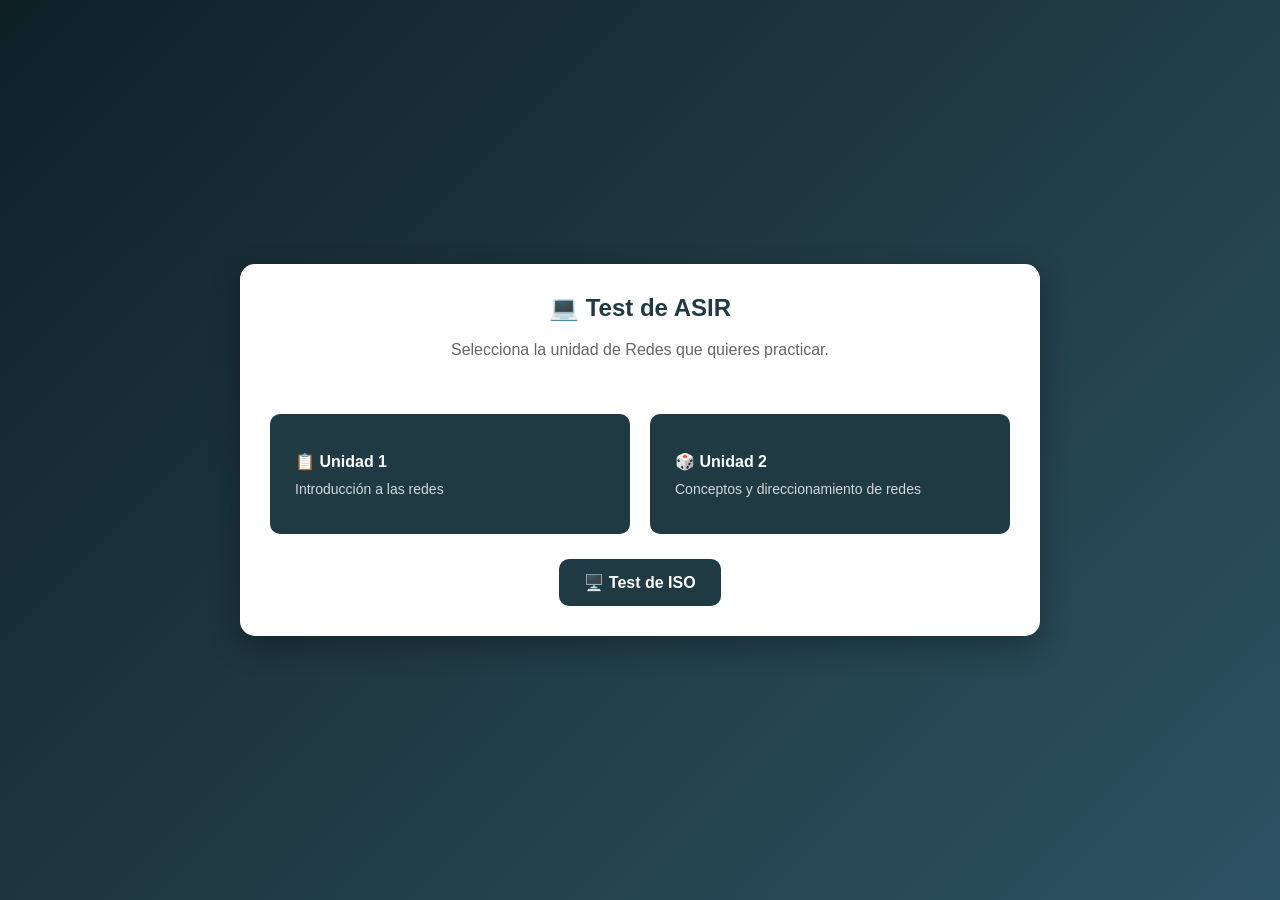
<file: index.html>
<!DOCTYPE html>
<html lang="es">
<head>
    <meta charset="UTF-8">
    <meta name="viewport" content="width=device-width, initial-scale=1.0">
    <title>Apuntes ASIR</title>
</head>
<body>

    <script>
        window.location.href = "mis-tests/";
    </script>

</body>
</html>
</file>
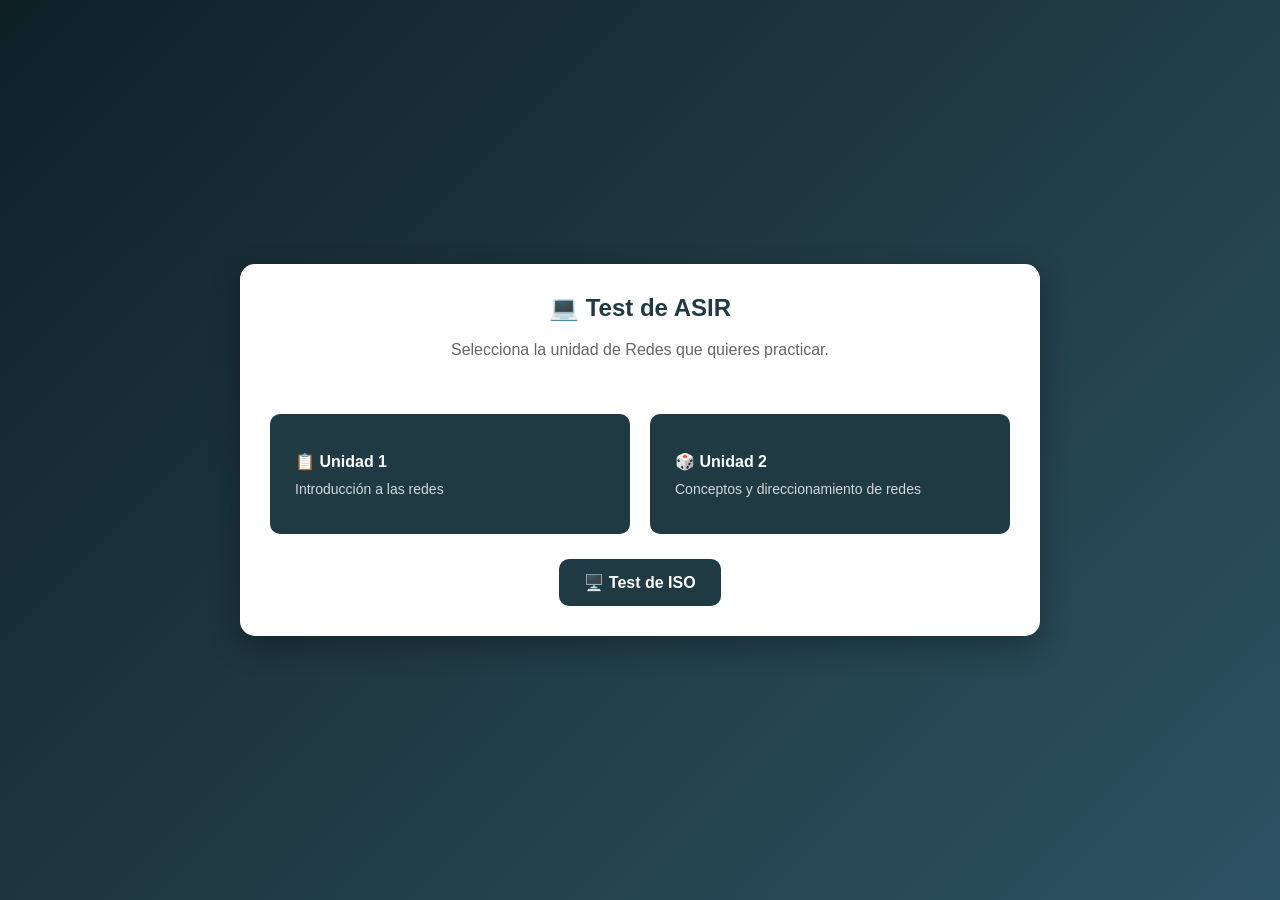
<file: mis-tests/index.html>
<!DOCTYPE html>
<html lang="es">

<head>
    <meta charset="UTF-8">
    <meta name="viewport" content="width=device-width, initial-scale=1.0">

    <title>Test de ASIR - Redes</title>

    <link rel="stylesheet" href="style.css">

</head>

<body>

    <main class="contenedor">

        <!-- ========================================= -->
        <!-- SELECCIÓN DE UNIDAD -->
        <!-- ========================================= -->

        <section id="selectorUnidades" class="panel seleccion-modo">

            <h1>💻 Test de ASIR</h1>

            <p>Selecciona la unidad de Redes que quieres practicar.</p>

            <div class="botones-modo">

                <button id="botonUnidad1" class="boton modo" type="button">

                    📋 Unidad 1

                    <span>
                        Introducción a las redes
                    </span>

                </button>

                <button id="botonUnidad2" class="boton modo" type="button">

                    🎲 Unidad 2

                    <span>
                        Conceptos y direccionamiento de redes
                    </span>

                </button>

            </div>

            <!-- ACCESO AL TEST DE ISO -->

            <a href="iso/" class="boton boton-iso">
                🖥️ Test de ISO
            </a>

        </section>


        <!-- ========================================= -->
        <!-- SELECCIÓN DEL MODO -->
        <!-- ========================================= -->

        <section id="seleccionModo" class="panel seleccion-modo oculto">

            <h1>💻 Test de ASIR</h1>

            <p id="descripcionUnidad">
                Unidad de Redes
            </p>

            <h2>
                Elige el modo del test
            </h2>

            <div class="botones-modo">

                <button id="modoNormal" class="boton modo" type="button">

                    📋 Modo normal

                    <span>
                        Preguntas en orden
                    </span>

                </button>

                <button id="modoAleatorio" class="boton modo" type="button">

                    🎲 Modo aleatorio

                    <span>
                        Preguntas mezcladas
                    </span>

                </button>

                <button id="modoExamen" class="boton modo" type="button">

                    📝 Modo examen

                    <span>
                        30 minutos, sin corrección hasta el final
                    </span>

                </button>

            </div>

            <button id="botonCambiarUnidadInicio" class="boton" type="button">
                ← Elegir otra unidad
            </button>

        </section>


        <!-- ========================================= -->
        <!-- TEST -->
        <!-- ========================================= -->

        <section id="test" class="panel oculto">

            <div class="informacion">

                <span id="numeroPregunta">
                    Pregunta 1
                </span>

                <span id="contador">
                    ⏱️ 00:00
                </span>

                <span id="puntuacion">
                    Puntos: 0
                </span>

            </div>


            <!-- BARRA DE PROGRESO -->

            <div class="barra-contenedor">

                <div id="barra-progreso"></div>

            </div>


            <!-- PREGUNTA -->

            <h2 id="pregunta">
                Cargando pregunta...
            </h2>


            <!-- RESPUESTAS -->

            <div id="opciones" class="opciones"></div>


            <!-- BOTONES DE NAVEGACIÓN -->

            <div class="botones-navegacion">

                <button
                    id="botonAnterior"
                    class="boton"
                    type="button"
                    disabled
                >
                    ← Anterior
                </button>

                <button
                    id="botonReiniciarTest"
                    class="boton boton-reiniciar"
                    type="button"
                >
                    🔄 Reiniciar
                </button>

                <button
                    id="botonSiguiente"
                    class="boton"
                    type="button"
                    disabled
                >
                    Siguiente →
                </button>

            </div>

            <button id="botonCambiarUnidad" class="boton" type="button">
                ← Cambiar de unidad
            </button>

        </section>


        <!-- ========================================= -->
        <!-- RESULTADO -->
        <!-- ========================================= -->

        <section id="resultado" class="resultado oculto">

            <h2>
                🎉 Test terminado
            </h2>

            <div class="nota" id="nota">
                0/10
            </div>

            <p id="mensajeResultado"></p>

            <p id="tiempoFinal"></p>

            <button id="botonReiniciar" class="boton" type="button">
                🔄 Volver a hacer el test
            </button>

            <button id="botonCambiarUnidadResultado" class="boton" type="button">
                ← Elegir otra unidad
            </button>

        </section>

    </main>


    <!-- ========================================= -->
    <!-- JAVASCRIPT -->
    <!-- ========================================= -->

    <script src="selector_unidades.js"></script>

</body>

</html>
</file>
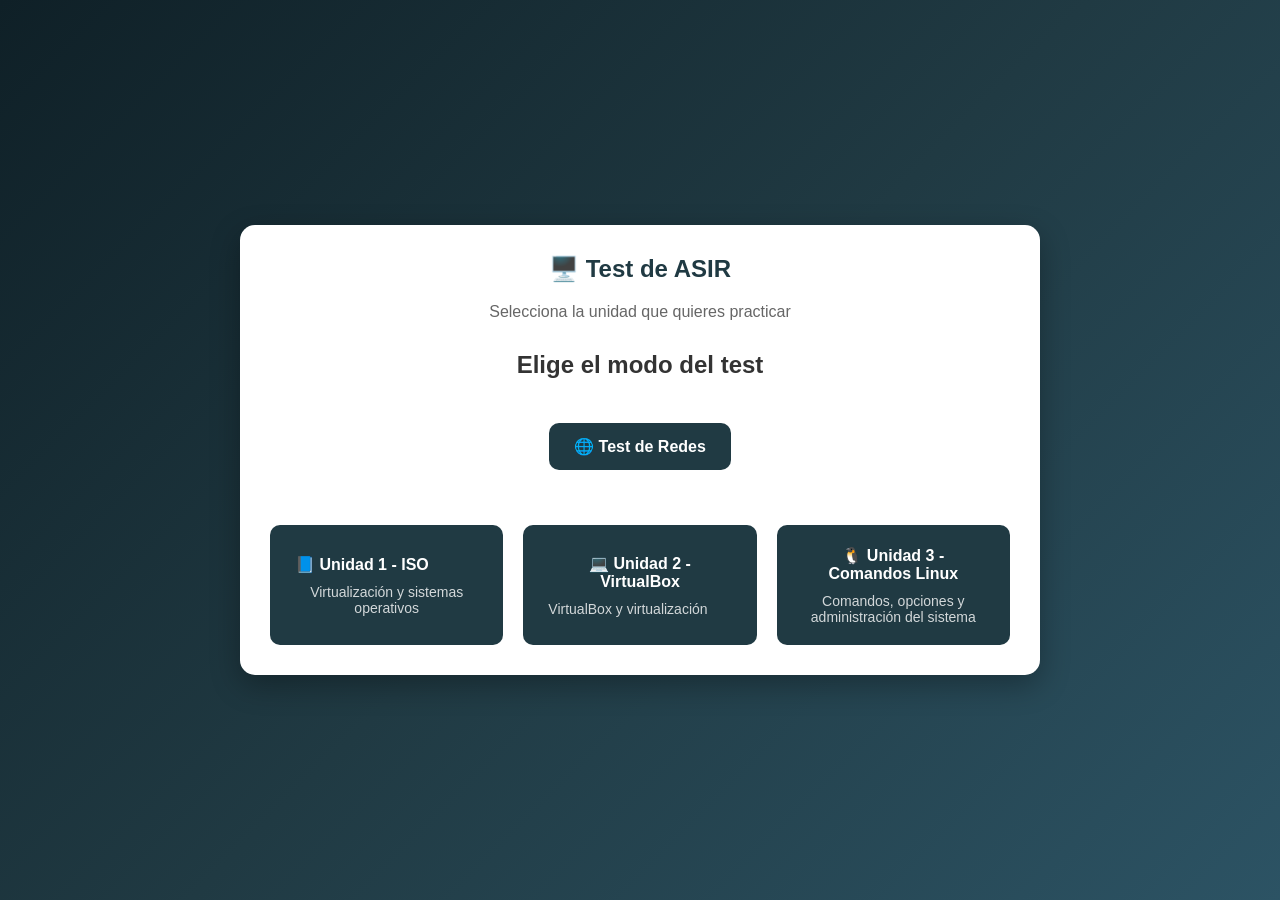
<file: mis-tests/iso/index.html>
<!DOCTYPE html>
<html lang="es">

<head>

    <meta charset="UTF-8">

    <meta name="viewport" content="width=device-width, initial-scale=1.0">

    <title>Test de ASIR - ISO</title>

    <link rel="stylesheet" href="style.css">

</head>


<body>


    <main class="contenedor">


        <!-- ========================================= -->
        <!-- SELECCIÓN DEL MODO -->
        <!-- ========================================= -->

        <section id="seleccionModo" class="panel seleccion-modo">


            <h1>🖥️ Test de ASIR</h1>


            <p id="tituloUnidad">
                Unidad 1 - ISO
            </p>


            <h2>
                Elige el modo del test
            </h2>


            <div class="botones-modo">


                <button id="modoNormal" class="boton modo">

                    📋 Modo normal

                    <span>
                        Preguntas en orden
                    </span>

                </button>


                <button id="modoAleatorio" class="boton modo">

                    🎲 Modo aleatorio

                    <span>
                        Preguntas mezcladas
                    </span>

                </button>


                <button id="modoExamen" class="boton modo oculto">

                    📝 Modo examen

                    <span>
                        30 minutos · Resultado al finalizar
                    </span>

                </button>


            </div>


            <!-- ========================================= -->
            <!-- ACCESO AL TEST DE REDES -->
            <!-- ========================================= -->

            <a href="../" class="boton boton-iso">

                🌐 Test de Redes

            </a>


            <!-- ========================================= -->
            <!-- SELECCIÓN DE UNIDAD -->
            <!-- Se conserva el diseño y la estructura original -->
            <!-- ========================================= -->

            <div id="selectorUnidades" class="botones-modo">

                <button id="botonUnidad1" class="boton modo">

                    📘 Unidad 1 - ISO

                    <span>
                        Virtualización y sistemas operativos
                    </span>

                </button>

                <button id="botonUnidad2" class="boton modo">

                    💻 Unidad 2 - VirtualBox

                    <span>
                        VirtualBox y virtualización
                    </span>

                </button>

                <button id="botonUnidad3" class="boton modo">

                    🐧 Unidad 3 - Comandos Linux

                    <span>
                        Comandos, opciones y administración del sistema
                    </span>

                </button>

            </div>


        </section>



        <!-- ========================================= -->
        <!-- TEST -->
        <!-- ========================================= -->

        <section id="test" class="panel oculto">

            <p id="avisoExamen" class="aviso-examen oculto">Modo examen: no verás las respuestas correctas hasta finalizar.</p>

            <div class="informacion">


                <span id="numeroPregunta">

                    Pregunta 1

                </span>


                <span id="contador">

                    ⏱️ 00:00

                </span>


                <span id="puntuacion">

                    Puntos: 0

                </span>


            </div>



            <!-- BARRA DE PROGRESO -->

            <div class="barra-contenedor">

                <div id="barra-progreso"></div>

            </div>



            <!-- ========================================= -->
            <!-- PREGUNTA -->
            <!-- ========================================= -->

            <h2 id="pregunta">

                Cargando pregunta...

            </h2>



            <!-- ========================================= -->
            <!-- RESPUESTAS -->
            <!-- ========================================= -->

            <div id="opciones" class="opciones"></div>



            <!-- ========================================= -->
            <!-- BOTONES DE NAVEGACIÓN -->
            <!-- ========================================= -->

            <div class="botones-navegacion">


                <button
                    id="botonAnterior"
                    class="boton"
                    disabled
                >

                    ← Anterior

                </button>


                <button
                    id="botonReiniciarTest"
                    class="boton boton-reiniciar"
                >

                    🔄 Reiniciar

                </button>


                <button
                    id="botonSiguiente"
                    class="boton"
                    disabled
                >

                    Siguiente →

                </button>


            </div>


            <button id="botonCambiarUnidad" class="boton boton-iso">

                ← Elegir otra unidad

            </button>


        </section>



        <!-- ========================================= -->
        <!-- RESULTADO -->
        <!-- ========================================= -->

        <section id="resultado" class="resultado oculto">


            <h2>

                🎉 Test terminado

            </h2>


            <div class="nota" id="nota">

                0/10

            </div>


            <p id="mensajeResultado">

            </p>

            <div id="resumenExamen" class="resumen-examen oculto">
                <p id="aciertosExamen"></p>
                <p id="fallosExamen"></p>
                <p id="sinResponderExamen"></p>
            </div>


            <p id="tiempoFinal">

            </p>


            <button id="botonReiniciar" class="boton">

                🔄 Volver a hacer el test

            </button>


            <button id="botonCambiarUnidadResultado" class="boton boton-iso">

                ← Elegir otra unidad

            </button>


        </section>


    </main>



    <!-- ========================================= -->
    <!-- JAVASCRIPT -->
    <!-- El selector carga únicamente la unidad elegida -->
    <!-- ========================================= -->

    <script src="selector_unidades.js"></script>


</body>

</html>
</file>
<file: mis-tests/style.css>
* {
    box-sizing: border-box;
}


body {

    margin: 0;

    font-family: Arial, sans-serif;

    background: linear-gradient(
        135deg,
        #0f2027,
        #203a43,
        #2c5364
    );

    min-height: 100vh;

    display: flex;

    justify-content: center;

    align-items: center;

    padding: 20px;
}


.contenedor {

    width: 100%;

    max-width: 800px;

}


/* ----------------------------- */
/* PANEL */
/* ----------------------------- */

.panel {

    background: white;

    border-radius: 15px;

    padding: 30px;

    box-shadow:
        0 10px 30px rgba(0, 0, 0, 0.3);

}


.panel h1 {

    text-align: center;

    margin-top: 0;

    color: #203a43;

}


.panel > p {

    text-align: center;

    color: #666;

}


/* ----------------------------- */
/* SELECCIÓN DE MODO */
/* ----------------------------- */

.seleccion-modo {

    text-align: center;

}


.seleccion-modo h2 {

    margin-top: 30px;

    color: #333;

}


.botones-modo {

    display: flex;

    gap: 20px;

    margin-top: 30px;

}


.modo {

    flex: 1;

    min-height: 120px;

    font-size: 18px;

    display: flex;

    flex-direction: column;

    justify-content: center;

    gap: 10px;

}


.modo span {

    font-size: 14px;

    font-weight: normal;

    opacity: 0.8;

}


/* ----------------------------- */
/* BOTÓN TEST DE ISO */
/* ----------------------------- */

.boton-iso {

    display: inline-block;

    text-decoration: none;

    margin-top: 30px;

}


/* ----------------------------- */
/* INFORMACIÓN DEL TEST */
/* ----------------------------- */

.informacion {

    display: flex;

    justify-content: space-between;

    align-items: center;

    margin-bottom: 15px;

    font-weight: bold;

    color: #444;

}


/* ----------------------------- */
/* CONTADOR */
/* ----------------------------- */

#contador {

    font-size: 18px;

    color: #203a43;

}


/* ----------------------------- */
/* BARRA DE PROGRESO */
/* ----------------------------- */

.barra-contenedor {

    width: 100%;

    height: 10px;

    background: #ddd;

    border-radius: 10px;

    overflow: hidden;

    margin-bottom: 30px;

}


#barra-progreso {

    width: 0%;

    height: 100%;

    background: #2c5364;

    transition: width 0.3s;

}


/* ----------------------------- */
/* PREGUNTA */
/* ----------------------------- */

#pregunta {

    color: #222;

    margin-bottom: 25px;

}


/* ----------------------------- */
/* OPCIONES */
/* ----------------------------- */

.opciones {

    display: flex;

    flex-direction: column;

    gap: 12px;

}


.opcion {

    width: 100%;

    padding: 15px;

    border: 2px solid #ddd;

    border-radius: 10px;

    background: white;

    cursor: pointer;

    text-align: left;

    font-size: 16px;

    transition: 0.2s;

}


.opcion:hover {

    border-color: #2c5364;

    background: #f2f7f9;

}


.opcion.correcta {

    background: #c8e6c9;

    border-color: #2e7d32;

}


.opcion.incorrecta {

    background: #ffcdd2;

    border-color: #c62828;

}


/* ----------------------------- */
/* BOTONES */
/* ----------------------------- */

.boton {

    border: none;

    background: #203a43;

    color: white;

    padding: 14px 25px;

    border-radius: 10px;

    cursor: pointer;

    font-size: 16px;

    font-weight: bold;

    margin-top: 25px;

    transition: 0.2s;

}


.boton:hover {

    background: #2c5364;

    transform: translateY(-2px);

}


.boton:disabled {

    background: #999;

    cursor: not-allowed;

    transform: none;

}


/* ----------------------------- */
/* RESULTADO */
/* ----------------------------- */

.resultado {

    background: white;

    border-radius: 15px;

    padding: 40px;

    text-align: center;

    box-shadow:
        0 10px 30px rgba(0, 0, 0, 0.3);

}


.nota {

    font-size: 50px;

    font-weight: bold;

    color: #203a43;

    margin: 20px 0;

}


#tiempoFinal {

    font-size: 18px;

    font-weight: bold;

    color: #203a43;

}


/* ----------------------------- */
/* OCULTAR */
/* ----------------------------- */

.oculto {

    display: none;

}


/* ----------------------------- */
/* MÓVIL */
/* ----------------------------- */

@media (max-width: 600px) {

    .panel {

        padding: 20px;

    }


    .botones-modo {

        flex-direction: column;

    }


    .informacion {

        flex-direction: column;

        gap: 8px;

    }


    #pregunta {

        font-size: 20px;

    }


    .opcion {

        font-size: 15px;

    }

}


/* Modo examen */
#modoExamen { background: #7b2d26; }
#modoExamen:hover { background: #9b3b32; }
.opcion.seleccionada { border-color: #2c5364; background: #e2eef2; }
#contador.tiempo-urgente { color: #c62828; }
.botones-navegacion { display: flex; flex-wrap: wrap; gap: 10px; align-items: center; }
@media (max-width: 600px) {
    .botones-navegacion .boton { flex: 1 1 100%; }
}
</file>
<file: mis-tests/iso/style.css>
* {
    box-sizing: border-box;
}


body {

    margin: 0;

    font-family: Arial, sans-serif;

    background: linear-gradient(
        135deg,
        #0f2027,
        #203a43,
        #2c5364
    );

    min-height: 100vh;

    display: flex;

    justify-content: center;

    align-items: center;

    padding: 20px;
}


.contenedor {

    width: 100%;

    max-width: 800px;

}


/* ----------------------------- */
/* PANEL */
/* ----------------------------- */

.panel {

    background: white;

    border-radius: 15px;

    padding: 30px;

    box-shadow:
        0 10px 30px rgba(0, 0, 0, 0.3);

}


.panel h1 {

    text-align: center;

    margin-top: 0;

    color: #203a43;

}


.panel > p {

    text-align: center;

    color: #666;

}


/* ----------------------------- */
/* SELECCIÓN DE MODO */
/* ----------------------------- */

.seleccion-modo {

    text-align: center;

}


.seleccion-modo h2 {

    margin-top: 30px;

    color: #333;

}


.botones-modo {

    display: flex;

    gap: 20px;

    margin-top: 30px;

}


.modo {

    flex: 1;

    min-height: 120px;

    font-size: 18px;

    display: flex;

    flex-direction: column;

    justify-content: center;

    gap: 10px;

}


.modo span {

    font-size: 14px;

    font-weight: normal;

    opacity: 0.8;

}


/* ----------------------------- */
/* BOTÓN TEST DE ISO */
/* ----------------------------- */

.boton-iso {

    display: inline-block;

    text-decoration: none;

    margin-top: 30px;

}


/* ----------------------------- */
/* INFORMACIÓN DEL TEST */
/* ----------------------------- */

.informacion {

    display: flex;

    justify-content: space-between;

    align-items: center;

    margin-bottom: 15px;

    font-weight: bold;

    color: #444;

}


/* ----------------------------- */
/* CONTADOR */
/* ----------------------------- */

#contador {

    font-size: 18px;

    color: #203a43;

}


/* ----------------------------- */
/* BARRA DE PROGRESO */
/* ----------------------------- */

.barra-contenedor {

    width: 100%;

    height: 10px;

    background: #ddd;

    border-radius: 10px;

    overflow: hidden;

    margin-bottom: 30px;

}


#barra-progreso {

    width: 0%;

    height: 100%;

    background: #2c5364;

    transition: width 0.3s;

}


/* ----------------------------- */
/* PREGUNTA */
/* ----------------------------- */

#pregunta {

    color: #222;

    margin-bottom: 25px;

}


/* ----------------------------- */
/* OPCIONES */
/* ----------------------------- */

.opciones {

    display: flex;

    flex-direction: column;

    gap: 12px;

}


.opcion {

    width: 100%;

    padding: 15px;

    border: 2px solid #ddd;

    border-radius: 10px;

    background: white;

    cursor: pointer;

    text-align: left;

    font-size: 16px;

    transition: 0.2s;

}


.opcion:hover {

    border-color: #2c5364;

    background: #f2f7f9;

}


.opcion.correcta {

    background: #c8e6c9;

    border-color: #2e7d32;

}


.opcion.incorrecta {

    background: #ffcdd2;

    border-color: #c62828;

}


/* ----------------------------- */
/* BOTONES */
/* ----------------------------- */

.boton {

    border: none;

    background: #203a43;

    color: white;

    padding: 14px 25px;

    border-radius: 10px;

    cursor: pointer;

    font-size: 16px;

    font-weight: bold;

    margin-top: 25px;

    transition: 0.2s;

}


.boton:hover {

    background: #2c5364;

    transform: translateY(-2px);

}


.boton:disabled {

    background: #999;

    cursor: not-allowed;

    transform: none;

}


/* ----------------------------- */
/* RESULTADO */
/* ----------------------------- */

.resultado {

    background: white;

    border-radius: 15px;

    padding: 40px;

    text-align: center;

    box-shadow:
        0 10px 30px rgba(0, 0, 0, 0.3);

}


.nota {

    font-size: 50px;

    font-weight: bold;

    color: #203a43;

    margin: 20px 0;

}


#tiempoFinal {

    font-size: 18px;

    font-weight: bold;

    color: #203a43;

}


/* ----------------------------- */
/* OCULTAR */
/* ----------------------------- */

.oculto {

    display: none;

}


/* ----------------------------- */
/* MÓVIL */
/* ----------------------------- */

@media (max-width: 600px) {

    .panel {

        padding: 20px;

    }


    .botones-modo {

        flex-direction: column;

    }


    .informacion {

        flex-direction: column;

        gap: 8px;

    }


    #pregunta {

        font-size: 20px;

    }


    .opcion {

        font-size: 15px;

    }

}

/* Elementos específicos del modo examen de la Unidad 3 */
.aviso-examen {
    padding: 12px 16px;
    margin: 0 0 16px;
    border-radius: 10px;
    background: #fff3cd;
    color: #664d03;
    font-weight: 600;
}

.resumen-examen {
    margin: 16px 0;
    padding: 12px 16px;
    border-radius: 10px;
    background: #eef5ff;
}
</file>
